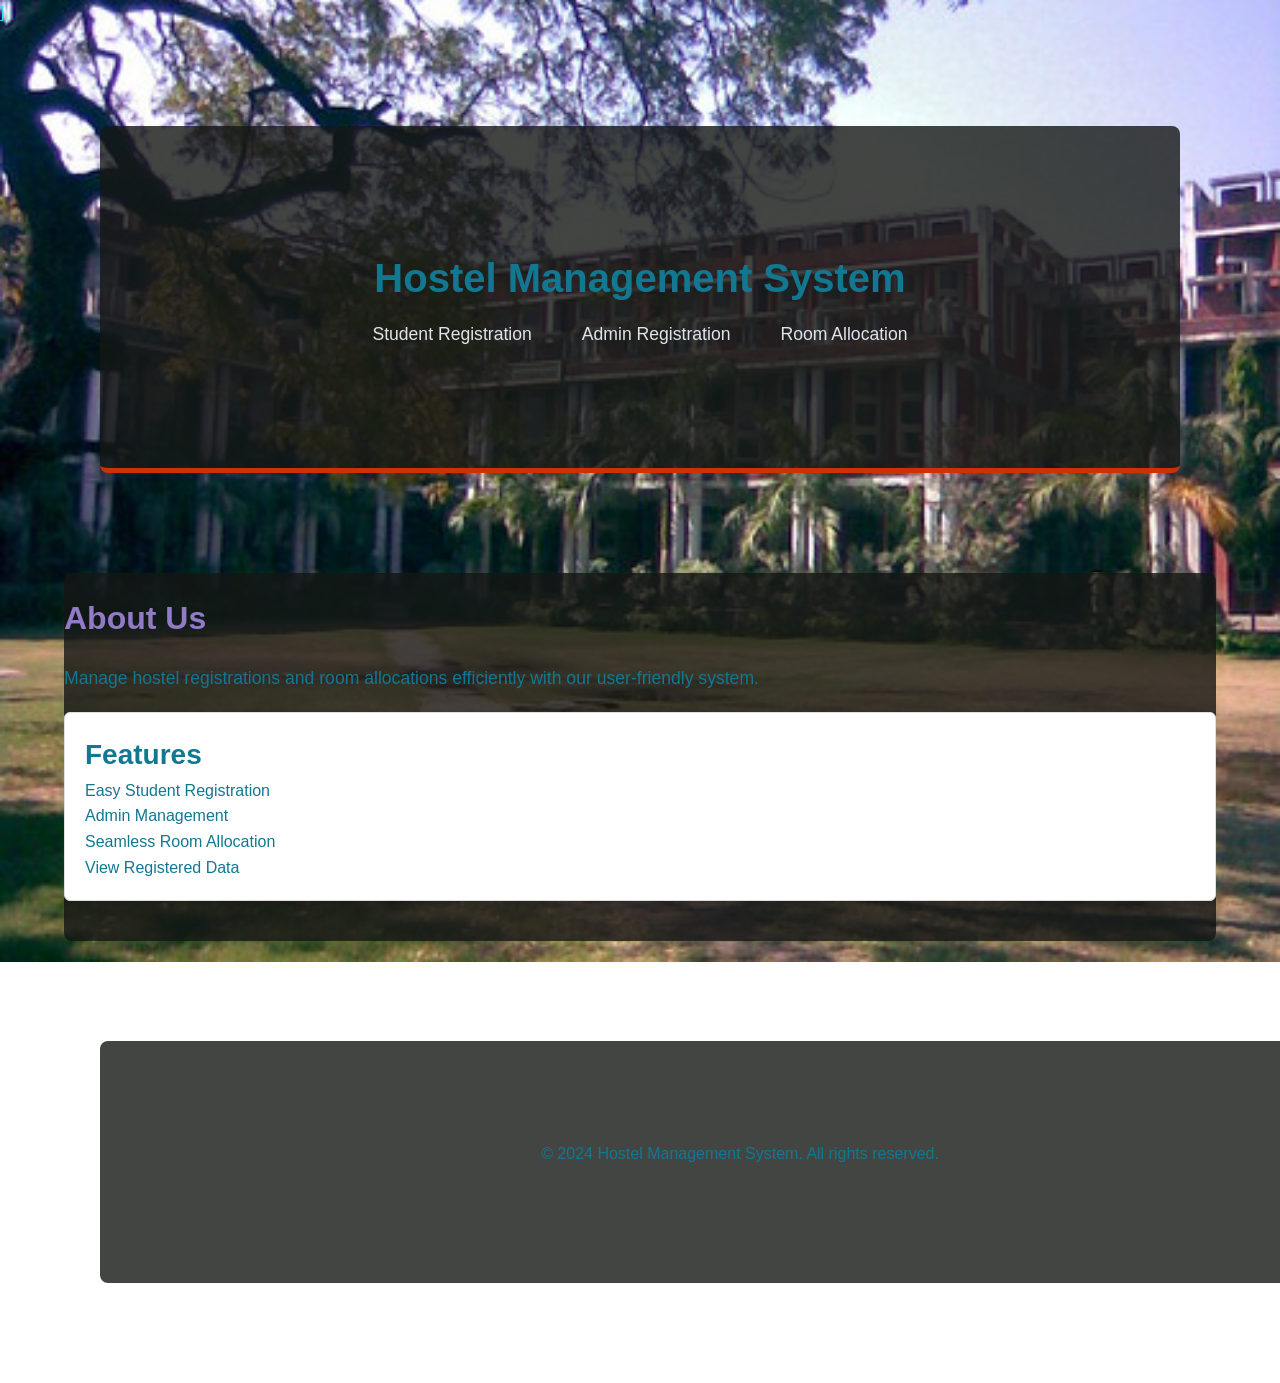
<file: index.html>
]<!DOCTYPE html>
<html lang="en">
<head>
    <meta charset="UTF-8">
    <title>Hostel Management System</title>
    <link rel="stylesheet" href="styles.css">
</head>
<body>
    <header>
        <div class="container">
            <h1>Hostel Management System</h1>
            <nav>
                <ul>
                    <li><a href="register_student.html">Student Registration</a></li>
                    <li><a href="register_admin.html">Admin Registration</a></li>
                    <li><a href="allocate_room.html">Room Allocation</a></li>
                </ul>
            </nav>
        </div>
    </header>
    <main class="container fade-in">
        <section>
            <h2>About Us</h2>
            <p>Manage hostel registrations and room allocations efficiently with our user-friendly system.</p>
        </section>
        <section class="card">
            <h3>Features</h3>
            <ul>
                <li>Easy Student Registration</li>
                <li>Admin Management</li>
                <li>Seamless Room Allocation</li>
                <li>View Registered Data</li>
            </ul>
        </section>
    </main>
    <footer>
        <p>&copy; 2024 Hostel Management System. All rights reserved.</p>
    </footer>
</body>
</html>
</file>
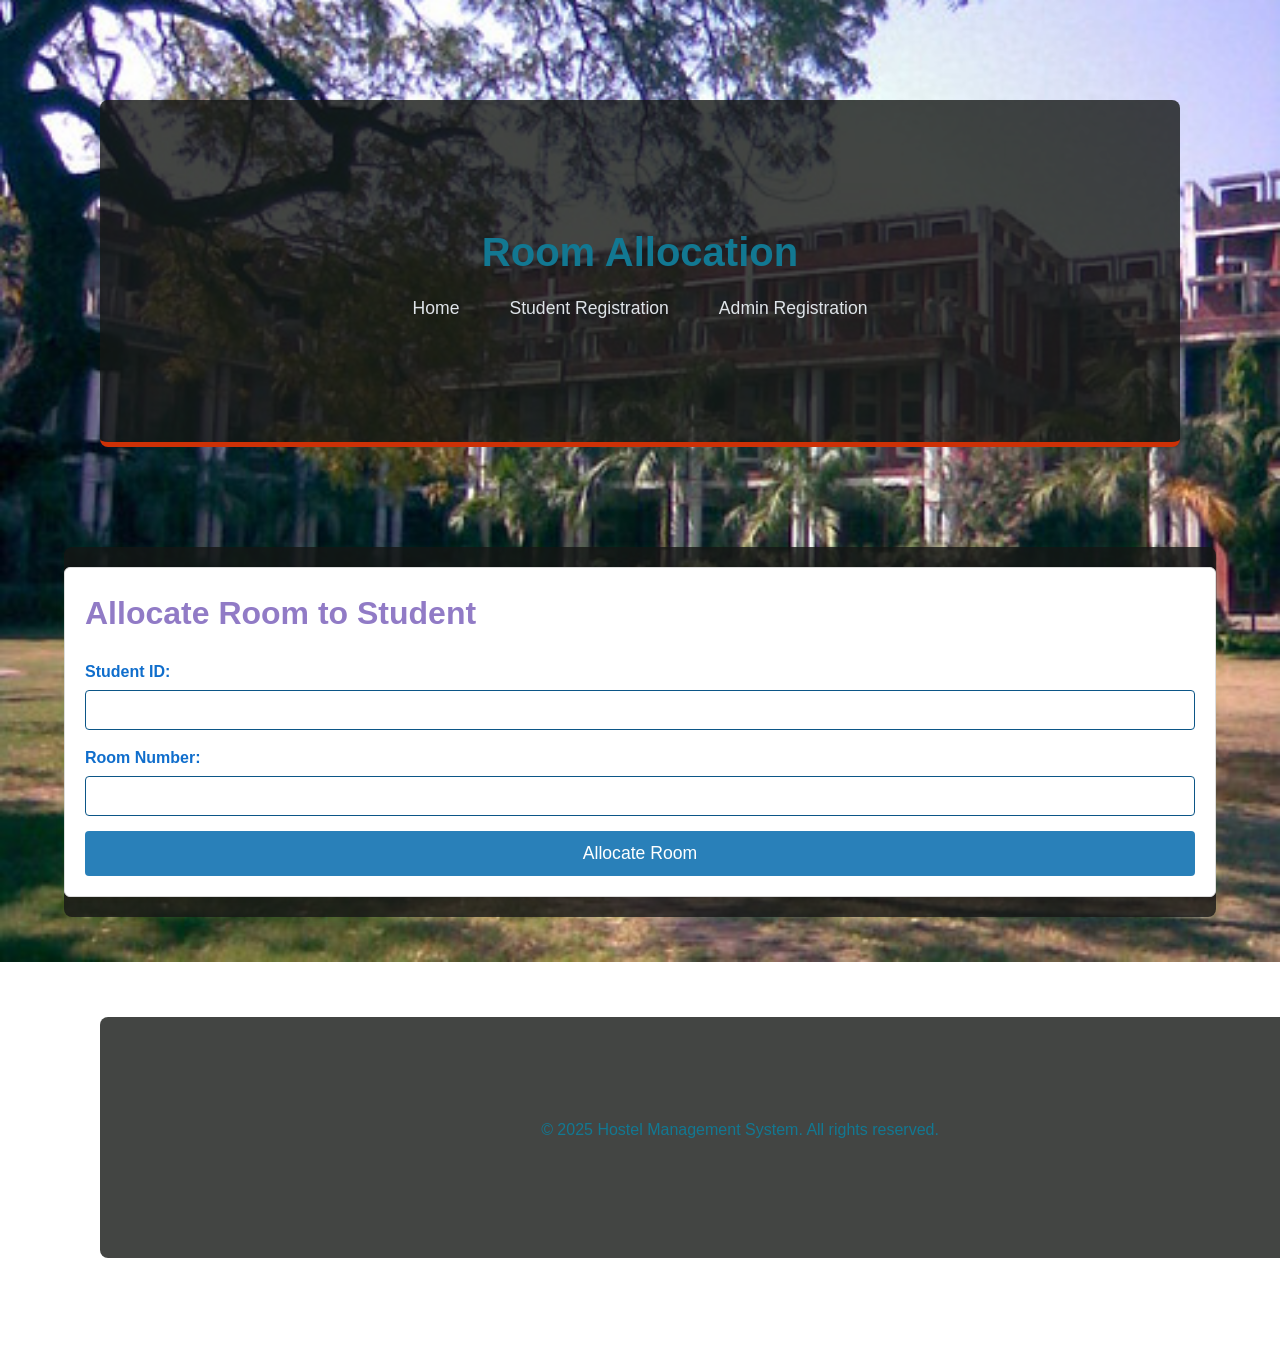
<file: allocate_room.html>
<!DOCTYPE html>
<html lang="en">
<head>
    <meta charset="UTF-8">
    <title>Room Allocation</title>
    <link rel="stylesheet" href="styles.css">
</head>
<body>
    <header>
        <div class="container">
            <h1>Room Allocation</h1>
            <nav>
                <ul>
                    <li><a href="index.php">Home</a></li>
                    <li><a href="register_student.html">Student Registration</a></li>
                    <li><a href="register_admin.html">Admin Registration</a></li>
                </ul>
            </nav>
        </div>
    </header>
    <main class="container fade-in">
        <form action="allocate_room.php" method="POST" class="card">
            <h2>Allocate Room to Student</h2>
            
            <label for="student_id">Student ID:</label>
            <input type="text" name="student_id" id="student_id" required>

            <label for="room_number">Room Number:</label>
            <input type="text" name="room_number" id="room_number" required>

            <button type="submit" class="btn-primary">Allocate Room</button>
        </form>
    </main>
    <footer>
        <p>&copy; 2025 Hostel Management System. All rights reserved.</p>
    </footer>
</body>
</html>
</file>
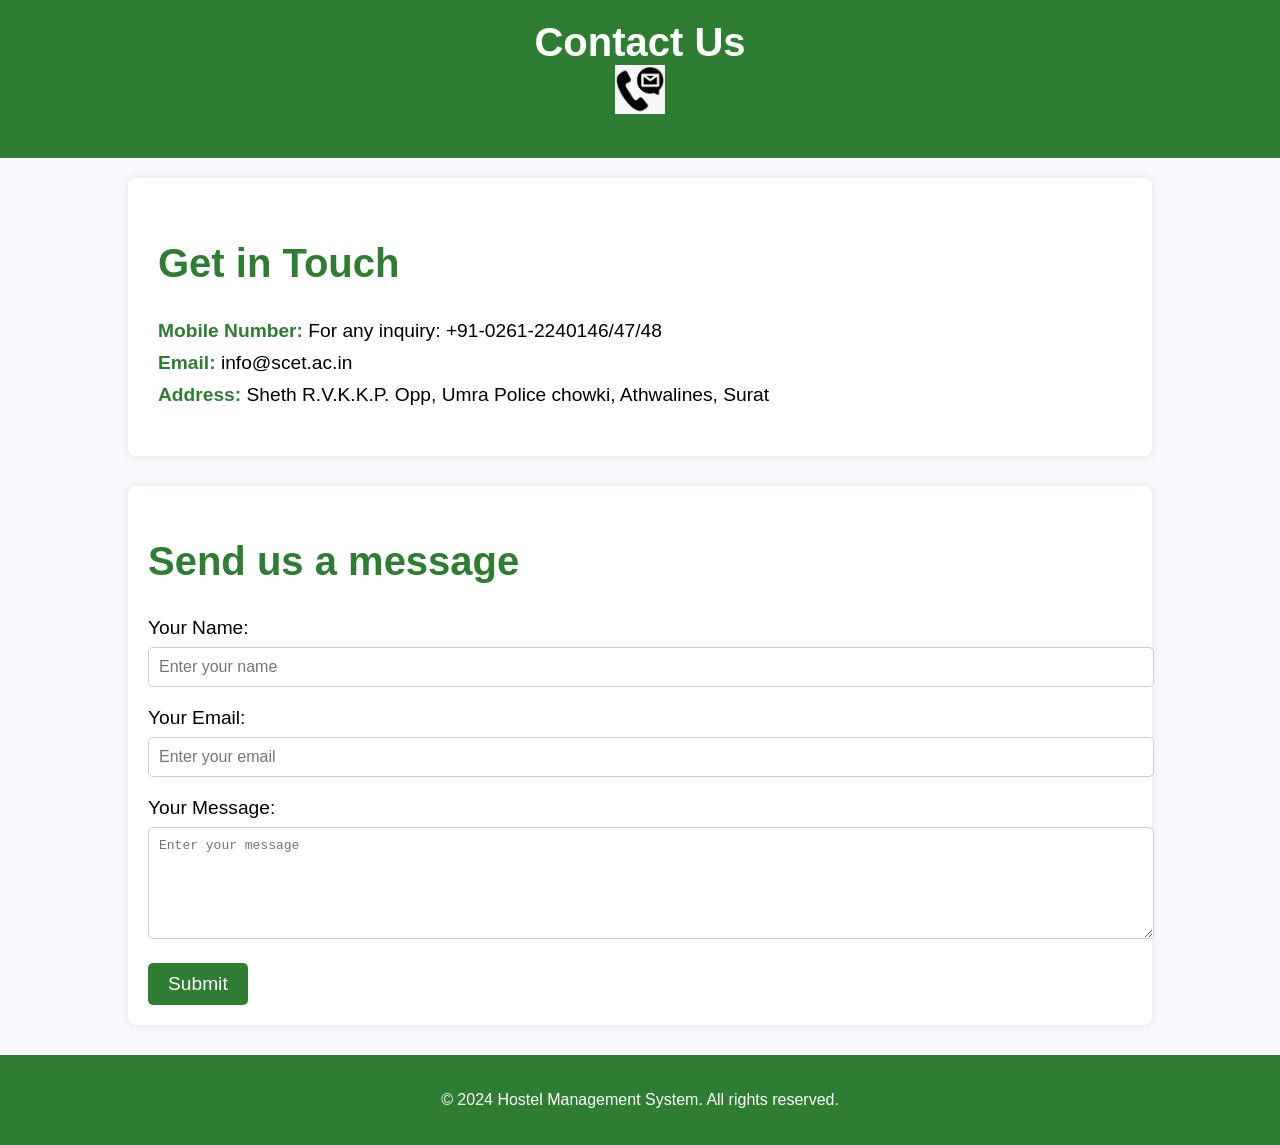
<file: contact_us.html>
<!DOCTYPE html>
<html lang="en">
<head>
    <meta charset="UTF-8">
    <meta name="viewport" content="width=device-width, initial-scale=1.0">
    <title>Contact Us</title>
    <style>
        body {
            font-family: Arial, sans-serif;
            background-color: #f7f9fc;
            margin: 0;
            padding: 0;
        }

        header {
            background-color: #2e7d32;
            padding: 20px;
            text-align: center;
            color: white;
        }

        h1 {
            font-size: 2.5em;
            margin: 0;
        }

        .container {
            width: 80%;
            margin: 20px auto;
        }

        .contact-info {
            background-color: #fff;
            padding: 30px;
            border-radius: 8px;
            box-shadow: 0 0 10px rgba(0, 0, 0, 0.1);
            margin-bottom: 30px;
        }

        h2 {
            color: #2e7d32;
            font-size: 2em;
        }

        .contact-details {
            font-size: 1.2em;
            margin-bottom: 20px;
        }

        .contact-details p {
            margin: 10px 0;
        }

        .contact-details strong {
            color: #2e7d32;
        }

        /* Contact form styling */
        form {
            background-color: #fff;
            padding: 20px;
            border-radius: 8px;
            box-shadow: 0 0 10px rgba(0, 0, 0, 0.1);
        }

        form label {
            font-size: 1.2em;
            display: block;
            margin-bottom: 8px;
        }

        form input, form textarea {
            width: 100%;
            padding: 10px;
            margin-bottom: 20px;
            border-radius: 5px;
            border: 1px solid #ccc;
            font-size: 1em;
        }

        form button {
            background-color: #2e7d32;
            color: white;
            padding: 10px 20px;
            border: none;
            border-radius: 5px;
            cursor: pointer;
            font-size: 1.2em;
        }

        form button:hover {
            background-color: #1b5e20;
        }

        footer {
            text-align: center;
            padding: 20px;
            background-color: #2e7d32;
            color: white;
            margin-top: 30px;
        }
        .logo {
            width: 50px; /* Set the size of the logo */
            height: auto;
            margin-bottom: 20px;
        }
    </style>
</head>
<body>

    <header>
        <h1>Contact Us</h1>
        <img src="logo.png" alt="Contact Logo" class="logo"> <!-- Replace with your logo path -->
    </header>

    <div class="container">
        <!-- Contact Information Section -->
        <div class="contact-info">
            <h2>Get in Touch</h2>
            <div class="contact-details">
                <p><strong>Mobile Number:</strong>  For any inquiry:  +91-0261-2240146/47/48     
                </p>
                <p><strong>Email:</strong>  info@scet.ac.in</p>
                <p><strong>Address:</strong> Sheth R.V.K.K.P.  Opp, Umra Police chowki, Athwalines, Surat</p>
            </div>
        </div>

        <style>
            h2 {
                font-size: 2.5em; /* Adjust the size as per your needs */
            }
        </style>
        
        <form action="contact_us.php" method="POST">
            <h2>Send us a message</h2>
        
            <label for="name">Your Name:</label>
            <input type="text" id="name" name="name" placeholder="Enter your name" required>
        
            <label for="email">Your Email:</label>
            <input type="email" id="email" name="email" placeholder="Enter your email" required>
        
            <label for="message">Your Message:</label>
            <textarea id="message" name="message" rows="6" placeholder="Enter your message" required></textarea>
        
            <button type="submit">Submit</button>
        </form>
        
    </div>

    <footer>
        <p>&copy; 2024 Hostel Management System. All rights reserved.</p>
    </footer>

</body>
</html>
</file>
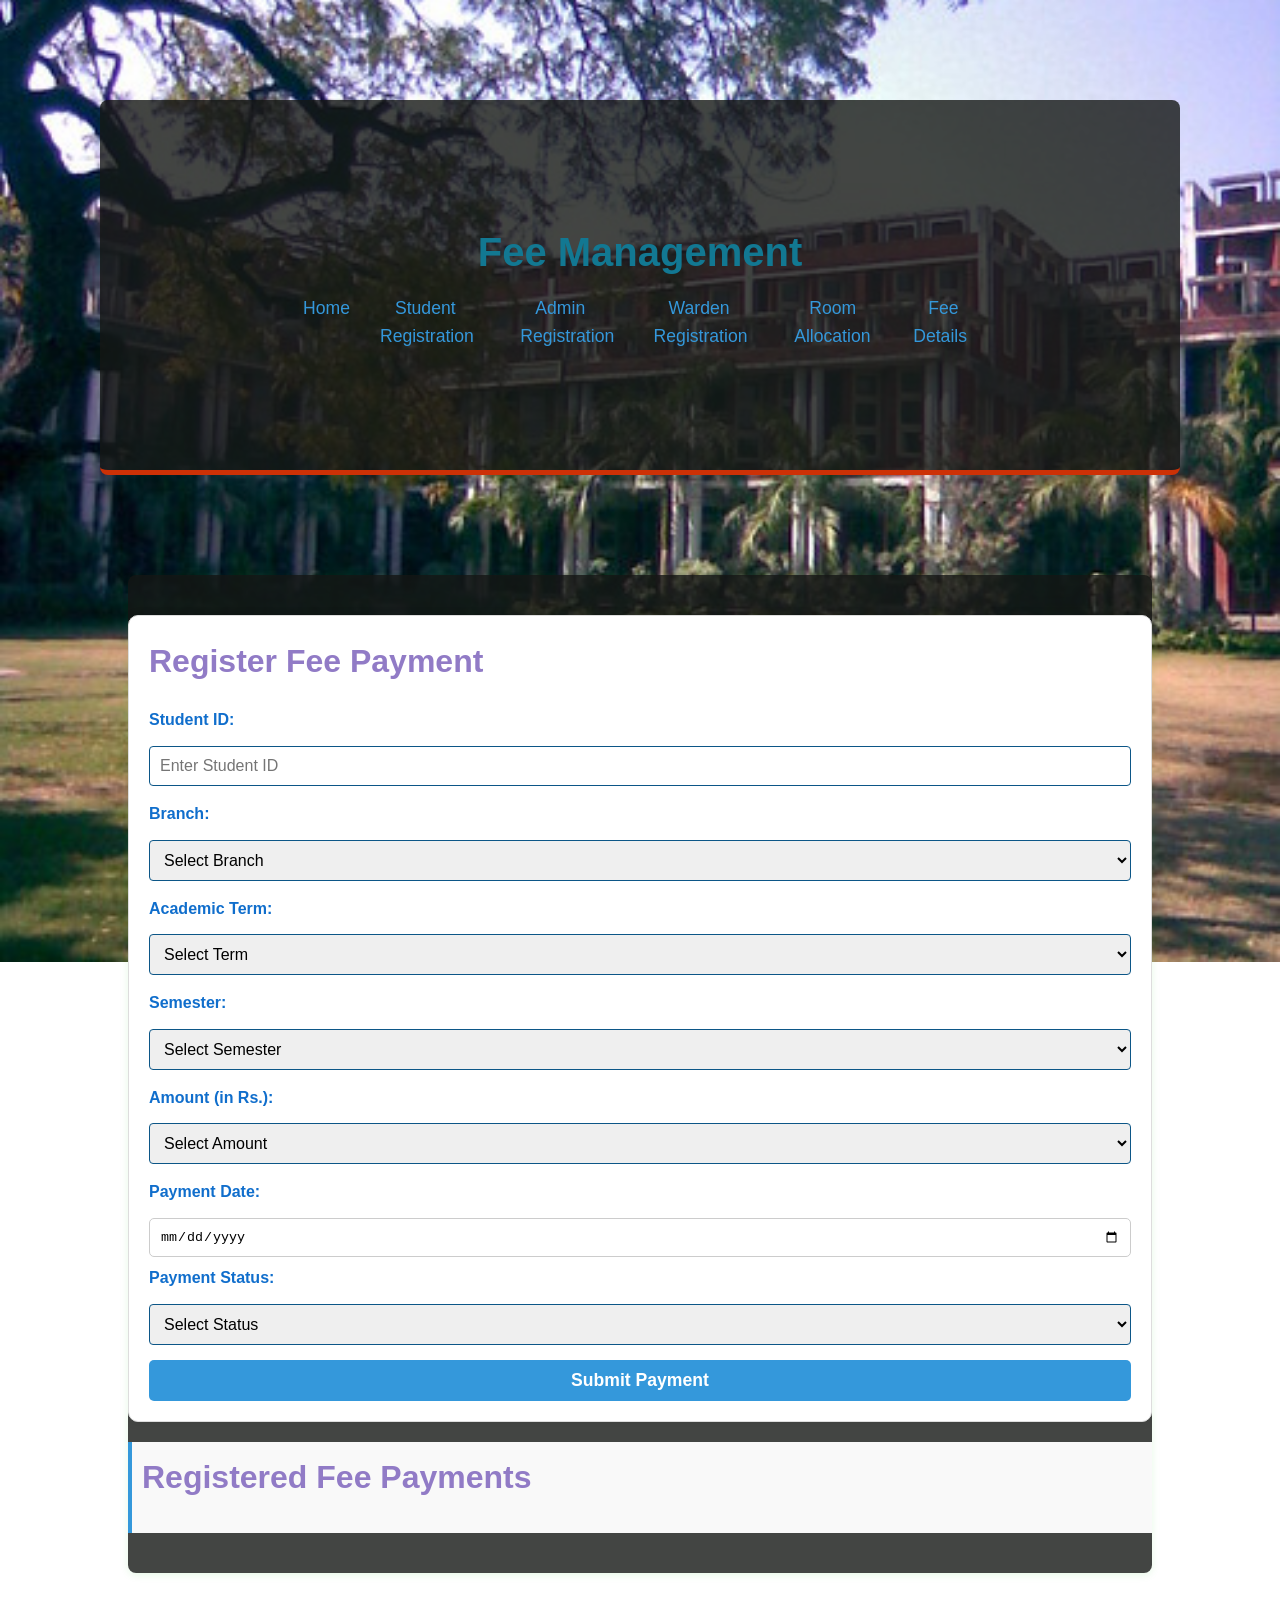
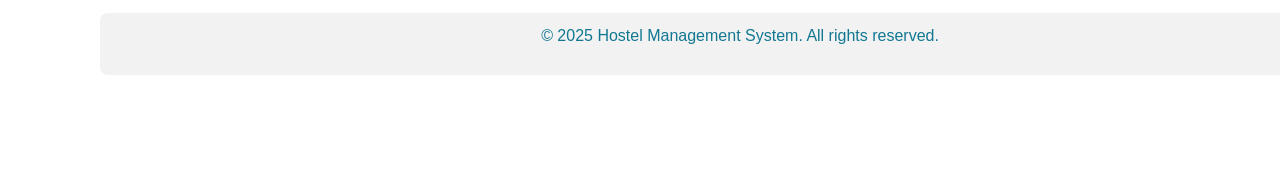
<file: fee_details.html>
<!DOCTYPE html>
<html lang="en">
<head>
    <meta charset="UTF-8">
    <title>Fee Details</title>
    <link rel="stylesheet" href="styles.css">
    <style>
        select, input {
            padding: 10px;
            margin: 8px 0;
            width: 100%;
            border: 1px solid #ccc;
            border-radius: 5px;
        }
        label {
            font-weight: bold;
        }
        .highlight {
            background-color: #f9f9f9;
            border-left: 4px solid #3498db;
            padding: 10px;
        }
        .container {
            width: 80%;
            margin: auto;
        }
        nav ul {
            list-style: none;
            padding: 0;
            display: flex;
            gap: 15px;
        }
        nav ul li a {
            text-decoration: none;
            color: #3498db;
        }
        .btn-primary {
            background-color: #3498db;
            color: white;
            border: none;
            padding: 10px 20px;
            font-weight: bold;
            border-radius: 5px;
            cursor: pointer;
        }
        .card {
            background: #fff;
            padding: 20px;
            box-shadow: 0 0 10px rgba(0,0,0,0.1);
            margin-top: 20px;
            border-radius: 10px;
        }
        .fade-in {
            animation: fadeIn 1s ease-in-out;
        }
        @keyframes fadeIn {
            from {opacity: 0;}
            to {opacity: 1;}
        }
        footer {
            text-align: center;
            margin-top: 40px;
            padding: 10px;
            background: #f2f2f2;
        }
    </style>
</head>
<body>
<header>
    <div class="container">
        <h1>Fee Management</h1>
        <nav>
            <ul>
                <li><a href="index.php">Home</a></li>
                <li><a href="register_student.html">Student Registration</a></li>
                <li><a href="register_admin.html">Admin Registration</a></li>
                <li><a href="register_warden.html">Warden Registration</a></li>
                <li><a href="allocate_room.html">Room Allocation</a></li>
                <li><a href="fee_details.html">Fee Details</a></li>
            </ul>
        </nav>
    </div>
</header>

<main class="container fade-in">
    <!-- Fee Registration Form -->
    <form action="fee_details.php" method="POST" class="card">
        <h2>Register Fee Payment</h2>

        <label for="student_id">Student ID:</label>
        <input type="text" name="student_id" id="student_id" required placeholder="Enter Student ID">

        <label for="branch">Branch:</label>
        <select name="branch" id="branch" required>
            <option value="">Select Branch</option>
            <option value="Engineering">Engineering</option>
            <option value="MCA">MCA</option>
            <option value="M.Tech">M.Tech</option>
        </select>

        <div id="subBranchContainer" style="display:none;">
            <label for="sub_branch">Sub Branch (Only for B.Tech / M.Tech):</label>
            <select name="sub_branch">
                <option value="">--Select Sub Branch--</option>
                <option>IT</option>
                <option>MECH</option>
                <option>CO</option>
                <option>IC</option>
                <option>TEXTILE</option>
                <option>EC</option>
                <option>ELECTRICAL</option>
                <option>AIDS</option>
            </select>
        </div>

        <label for="term">Academic Term:</label>
        <select name="term" id="term" required onchange="updateSemesters()">
            <option value="">Select Term</option>
            <option value="Winter">Winter</option>
            <option value="Summer">Summer</option>
        </select>

        <label for="semester">Semester:</label>
        <select name="semester" id="semester" required onchange="updateAmount()">
            <option value="">Select Semester</option>
        </select>

        <label for="amount">Amount (in Rs.):</label>
        <select name="amount" id="amount" required>
            <option value="">Select Amount</option>
        </select>

        <label for="payment_date">Payment Date:</label>
        <input type="date" name="payment_date" id="payment_date" required>

        <label for="status">Payment Status:</label>
        <select name="status" id="status" required>
            <option value="" disabled selected>Select Status</option>
            <option value="Paid">Paid</option>
            <option value="Pending">Pending</option>
            <option value="Late">Late</option>
        </select>

        <button type="submit" class="btn-primary">Submit Payment</button>
    </form>

    <!-- Display Fee Table -->
    <section class="mt-20 highlight">
        <h2>Registered Fee Payments</h2>
        <?php include 'fees.php'; ?>
    </section>
</main>

<footer>
    <p>&copy; 2025 Hostel Management System. All rights reserved.</p>
</footer>

<script>
    const feeData = {
        "Summer": {
            "2": "61850",
            "4": "61850",
            "6": "59000",
            "8": "59000"
        },
        "Winter": {
            "3": "64100",
            "5": "64100",
            "7": "61250"
        }
    };

    function updateSemesters() {
        const term = document.getElementById("term").value;
        const semesterSelect = document.getElementById("semester");
        const amountSelect = document.getElementById("amount");

        semesterSelect.innerHTML = '<option value="">Select Semester</option>';
        amountSelect.innerHTML = '<option value="">Select Amount</option>';

        if (term && feeData[term]) {
            Object.keys(feeData[term]).forEach(sem => {
                semesterSelect.innerHTML += `<option value="${sem}">${sem}</option>`;
            });
        }
    }

    function updateAmount() {
        const term = document.getElementById("term").value;
        const sem = document.getElementById("semester").value;
        const amountSelect = document.getElementById("amount");

        amountSelect.innerHTML = '<option value="">Select Amount</option>';

        if (term && sem && feeData[term] && feeData[term][sem]) {
            const amount = feeData[term][sem];
            amountSelect.innerHTML += `<option value="${amount}">Rs. ${amount}</option>`;
        }
    }

    document.getElementById("branch").addEventListener("change", function () {
        const branch = this.value;
        const subBranchContainer = document.getElementById("subBranchContainer");
        subBranchContainer.style.display = (branch === "Engineering" || branch === "M.Tech") ? "block" : "none";
    });
</script>

</body>
</html>
</file>
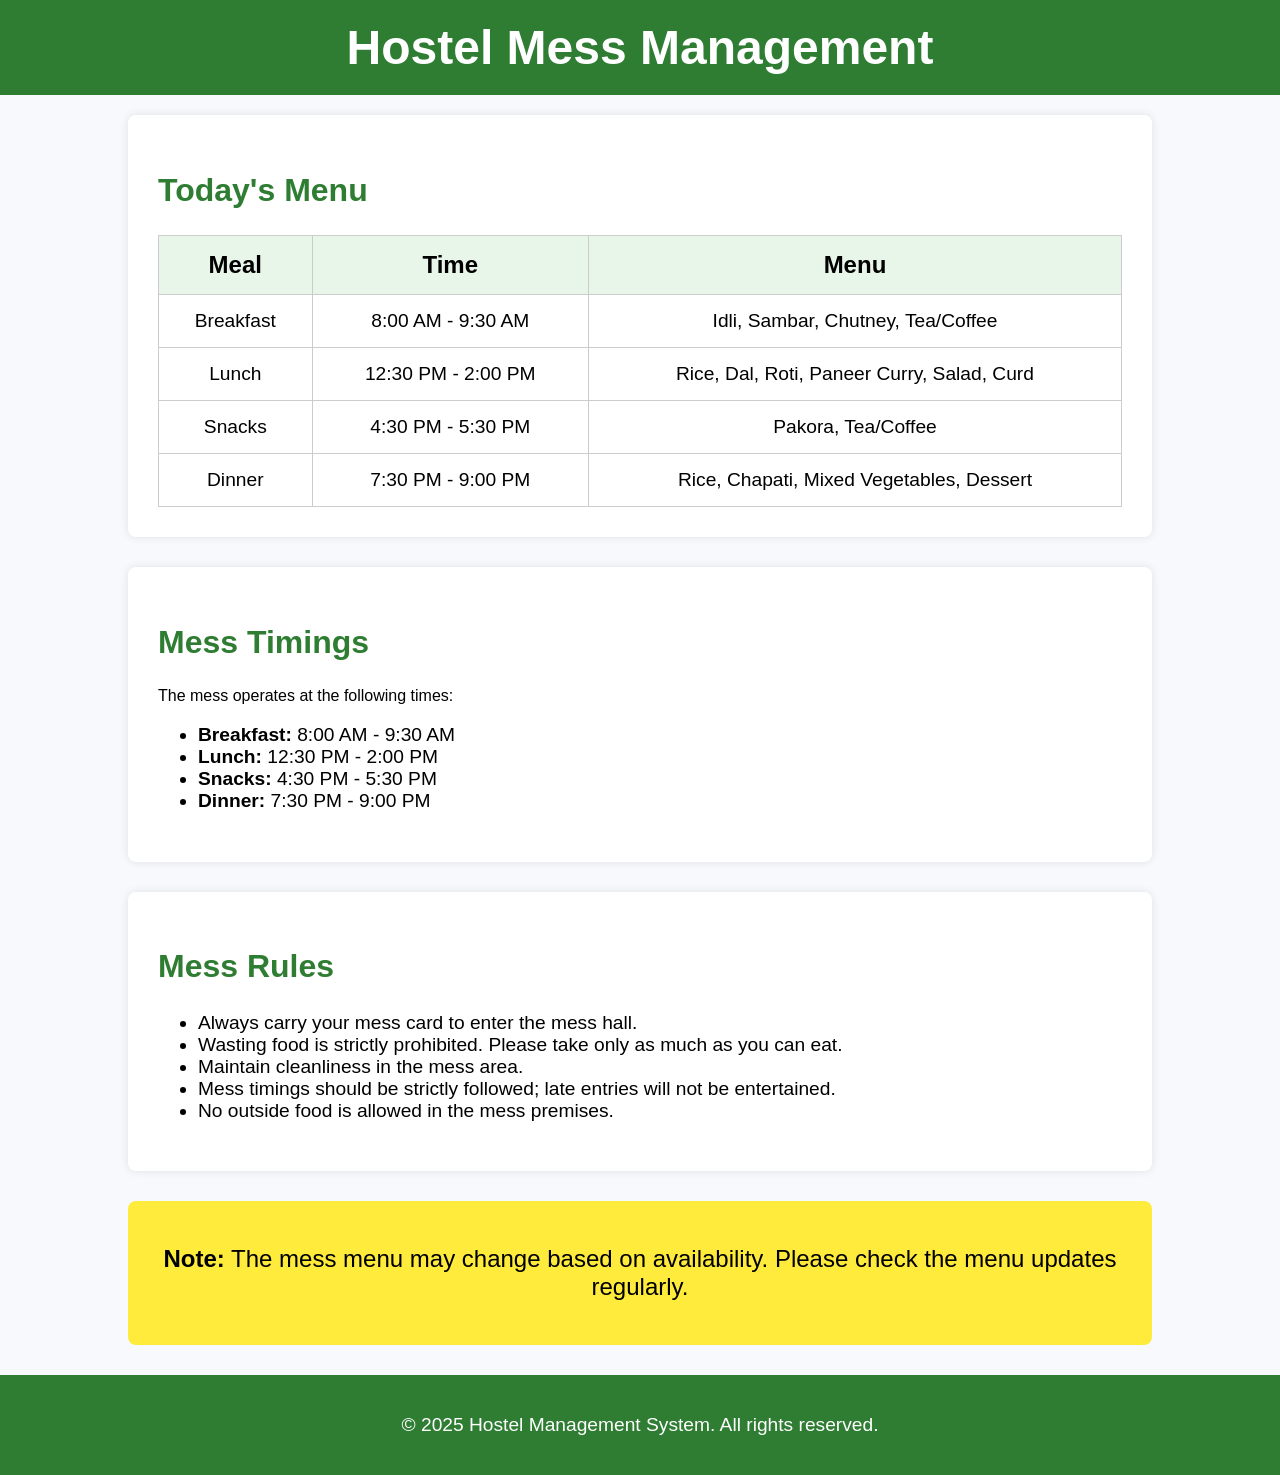
<file: mess.html>
<!DOCTYPE html>
<html lang="en">
<head>
    <meta charset="UTF-8">
    <meta name="viewport" content="width=device-width, initial-scale=1.0">
    <title>Hostel Mess</title>
    <style>
        body {
            font-family: Arial, sans-serif;
            background-color: #f7f9fc;
            margin: 0;
            padding: 0;
        }

        header {
            background-color: #2e7d32;
            padding: 20px;
            text-align: center;
            color: white;
        }

        h1 {
            font-size: 3em;
            margin: 0;
        }

        .container {
            width: 80%;
            margin: 20px auto;
        }

        .mess-menu, .mess-timings, .mess-rules {
            background-color: #fff;
            padding: 30px;
            border-radius: 8px;
            box-shadow: 0 0 10px rgba(0, 0, 0, 0.1);
            margin-bottom: 30px;
        }

        h2 {
            color: #2e7d32;
            font-size: 2em;
        }

        table {
            width: 100%;
            border-collapse: collapse;
        }

        th, td {
            padding: 15px;
            border: 1px solid #ccc;
            text-align: center;
            font-size: 1.2em;
        }

        th {
            background-color: #e8f5e9;
            font-size: 1.5em;
        }

        .notice {
            background-color: #ffeb3b;
            padding: 20px;
            border-radius: 8px;
            font-size: 1.5em;
            text-align: center;
        }

        ul {
            font-size: 1.2em;
        }

        footer {
            text-align: center;
            padding: 20px;
            background-color: #2e7d32;
            color: white;
            margin-top: 30px;
            font-size: 1.2em;
        }
    </style>
</head>
<body>

    <header>
        <h1>Hostel Mess Management</h1>
    </header>

    <div class="container">
        <!-- Mess Menu Section -->
        <div class="mess-menu">
            <h2>Today's Menu</h2>
            <table>
                <tr>
                    <th>Meal</th>
                    <th>Time</th>
                    <th>Menu</th>
                </tr>
                <tr>
                    <td>Breakfast</td>
                    <td>8:00 AM - 9:30 AM</td>
                    <td>Idli, Sambar, Chutney, Tea/Coffee</td>
                </tr>
                <tr>
                    <td>Lunch</td>
                    <td>12:30 PM - 2:00 PM</td>
                    <td>Rice, Dal, Roti, Paneer Curry, Salad, Curd</td>
                </tr>
                <tr>
                    <td>Snacks</td>
                    <td>4:30 PM - 5:30 PM</td>
                    <td>Pakora, Tea/Coffee</td>
                </tr>
                <tr>
                    <td>Dinner</td>
                    <td>7:30 PM - 9:00 PM</td>
                    <td>Rice, Chapati, Mixed Vegetables, Dessert</td>
                </tr>
            </table>
        </div>

        <!-- Mess Timings Section -->
        <div class="mess-timings">
            <h2>Mess Timings</h2>
            <p>The mess operates at the following times:</p>
            <ul>
                <li><strong>Breakfast:</strong> 8:00 AM - 9:30 AM</li>
                <li><strong>Lunch:</strong> 12:30 PM - 2:00 PM</li>
                <li><strong>Snacks:</strong> 4:30 PM - 5:30 PM</li>
                <li><strong>Dinner:</strong> 7:30 PM - 9:00 PM</li>
            </ul>
        </div>

        <!-- Mess Rules Section -->
        <div class="mess-rules">
            <h2>Mess Rules</h2>
            <ul>
                <li>Always carry your mess card to enter the mess hall.</li>
                <li>Wasting food is strictly prohibited. Please take only as much as you can eat.</li>
                <li>Maintain cleanliness in the mess area.</li>
                <li>Mess timings should be strictly followed; late entries will not be entertained.</li>
                <li>No outside food is allowed in the mess premises.</li>
            </ul>
        </div>

        <!-- Notice -->
        <div class="notice">
            <p><strong>Note:</strong> The mess menu may change based on availability. Please check the menu updates regularly.</p>
        </div>
    </div>

    <footer>
        <p>&copy; 2025 Hostel Management System. All rights reserved.</p>
    </footer>

</body>
</html>
</file>
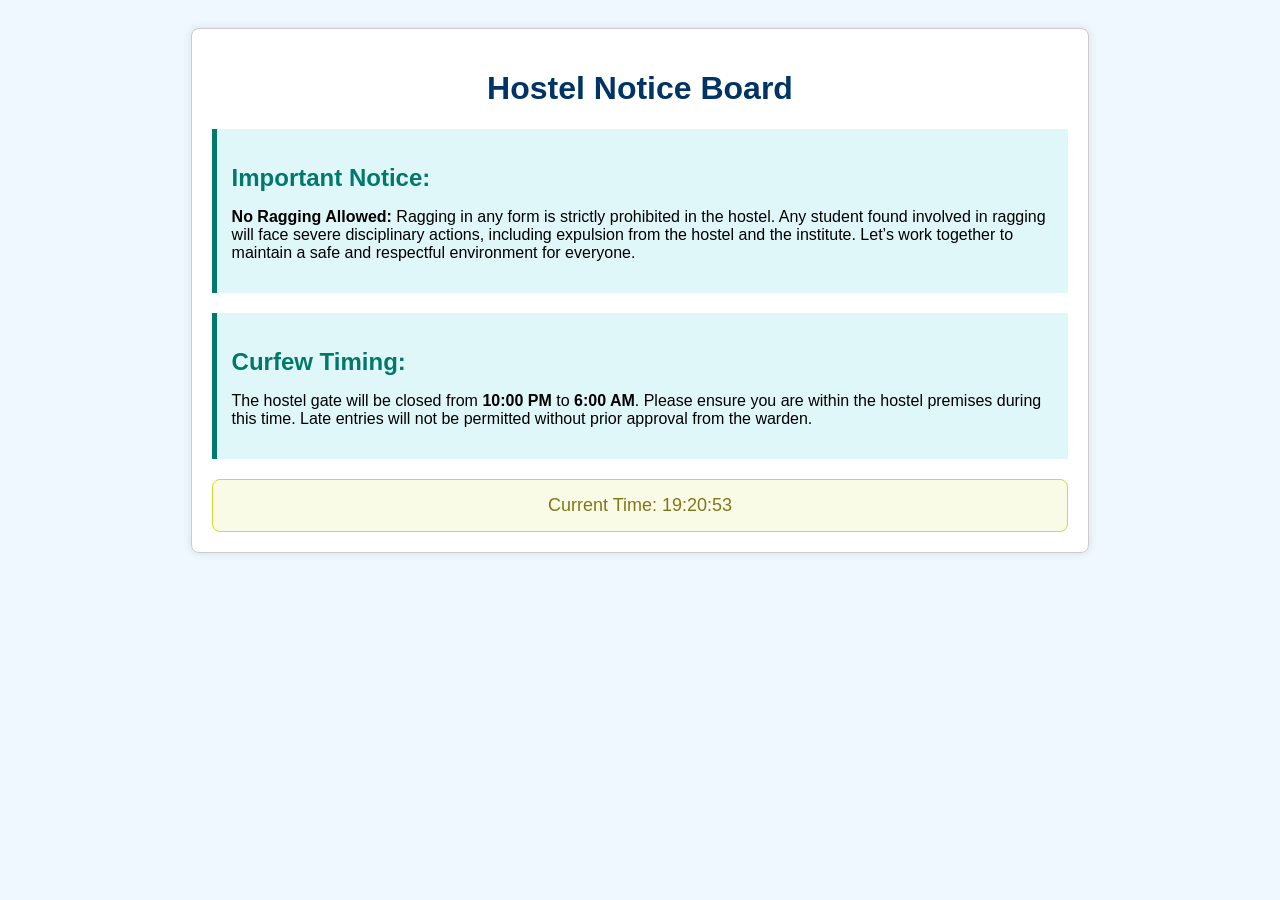
<file: notice.html>
<!DOCTYPE html>
<html lang="en">
<head>
    <meta charset="UTF-8">
    <meta name="viewport" content="width=device-width, initial-scale=1.0">
    <title>Hostel Notice Board</title>
    <style>
        body {
            font-family: Arial, sans-serif;
            background-color: #f0f8ff;
            padding: 20px;
        }
        .notice-board {
            width: 70%;
            margin: 0 auto;
            border: 1px solid #ccc;
            border-radius: 8px;
            padding: 20px;
            background-color: #fff;
            box-shadow: 0 0 10px rgba(0, 0, 0, 0.1);
        }
        h1 {
            text-align: center;
            color: #003366;
        }
        .notice {
            margin: 20px 0;
            padding: 15px;
            background-color: #e0f7fa;
            border-left: 5px solid #00796b;
        }
        .notice h2 {
            color: #00796b;
            margin-bottom: 10px;
        }
        .time-display {
            font-size: 18px;
            text-align: center;
            margin-top: 20px;
            background-color: #f9fbe7;
            padding: 15px;
            border-radius: 8px;
            border: 1px solid #cddc39;
            color: #827717;
        }
    </style>
</head>
<body>

    <div class="notice-board">
        <h1>Hostel Notice Board</h1>

        <div class="notice">
            <h2>Important Notice:</h2>
            <p><strong>No Ragging Allowed:</strong> Ragging in any form is strictly prohibited in the hostel. Any student found involved in ragging will face severe disciplinary actions, including expulsion from the hostel and the institute. Let’s work together to maintain a safe and respectful environment for everyone.</p>
        </div>

        <div class="notice">
            <h2>Curfew Timing:</h2>
            <p>The hostel gate will be closed from <strong>10:00 PM</strong> to <strong>6:00 AM</strong>. Please ensure you are within the hostel premises during this time. Late entries will not be permitted without prior approval from the warden.</p>
        </div>

        <div class="time-display" id="current-time">
            Current Time: <span id="time"></span>
        </div>
    </div>

    <script>
        function updateTime() {
            const timeElement = document.getElementById('time');
            const now = new Date();
            const hours = String(now.getHours()).padStart(2, '0');
            const minutes = String(now.getMinutes()).padStart(2, '0');
            const seconds = String(now.getSeconds()).padStart(2, '0');
            timeElement.textContent = `${hours}:${minutes}:${seconds}`;
        }
        setInterval(updateTime, 1000);
        updateTime(); // Initial call to set time immediately
    </script>

</body>
</html>
</file>
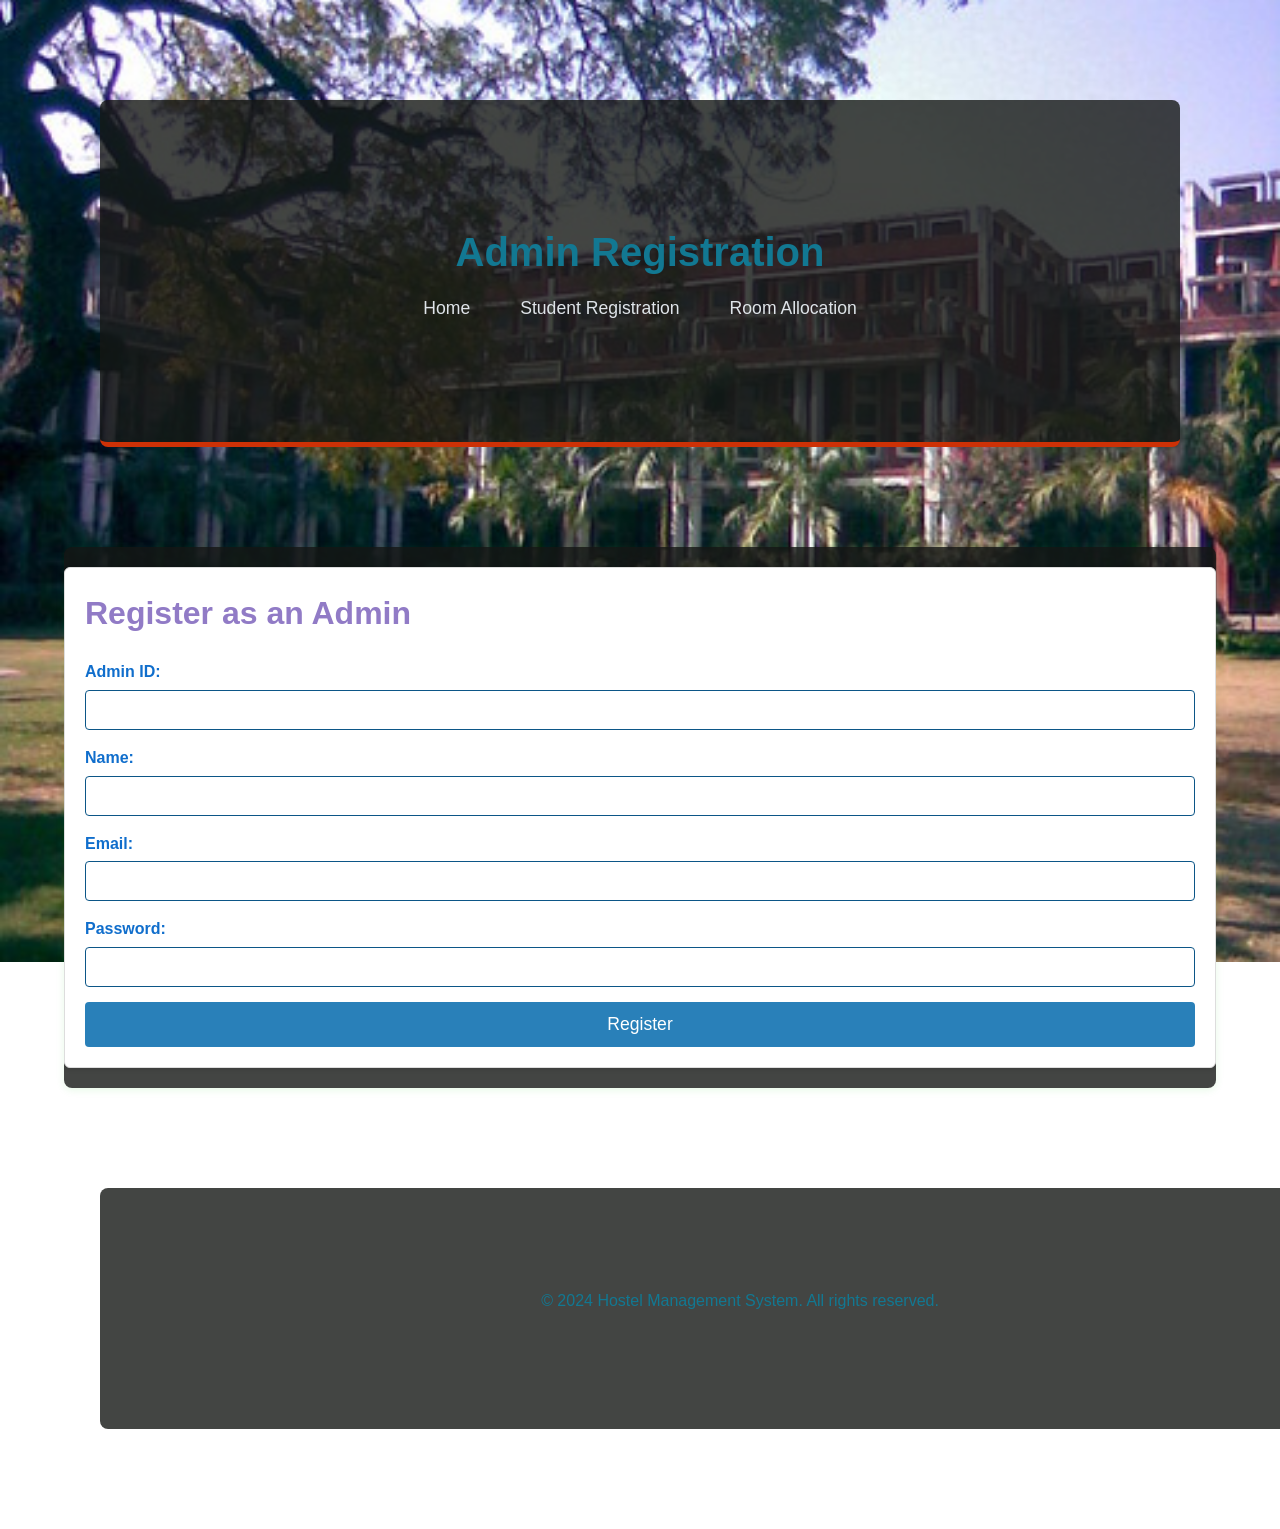
<file: register_admin.html>
<!DOCTYPE html>
<html lang="en">
<head>
    <meta charset="UTF-8">
    <title>Admin Registration</title>
    <link rel="stylesheet" href="styles.css">
</head>
<body>
    <header>
        <div class="container">
            <h1>Admin Registration</h1>
            <nav>
                <ul>
                    <li><a href="index.html">Home</a></li>
                    <li><a href="register_student.html">Student Registration</a></li>
                    <li><a href="allocate_room.html">Room Allocation</a></li>
                </ul>
            </nav>
        </div>
    </header>
    <main class="container fade-in">
        <form action="register_admin.php" method="POST" class="card">
            <h2>Register as an Admin</h2>
            
            <label for="admin_id">Admin ID:</label>
            <input type="text" name="admin_id" id="admin_id" required>

            <label for="name">Name:</label>
            <input type="text" name="name" id="name" required>

            <label for="email">Email:</label>
            <input type="email" name="email" id="email" required>

            <label for="password">Password:</label>
            <input type="password" name="password" id="password" required>

            <button type="submit" class="btn-primary">Register</button>
        </form>
    </main>
    <footer>
        <p>&copy; 2024 Hostel Management System. All rights reserved.</p>
    </footer>
</body>
</html>
</file>
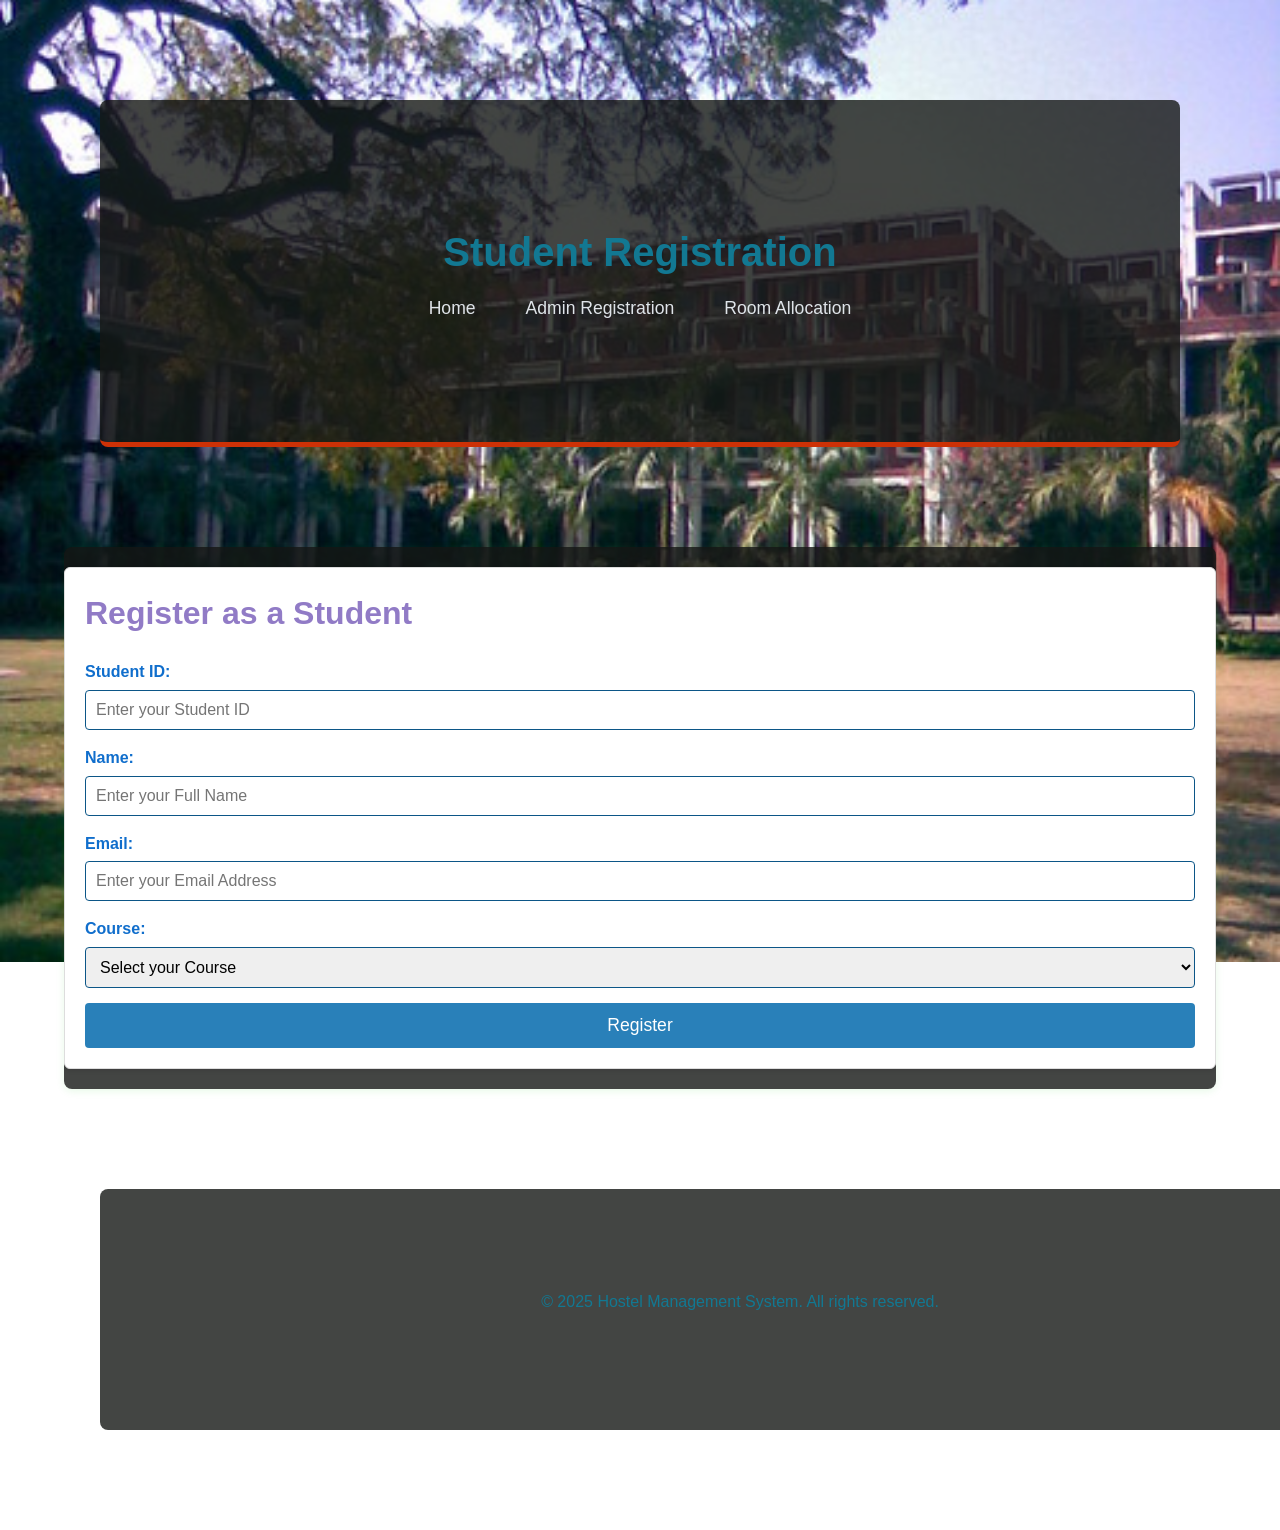
<file: register_student.html>
<!DOCTYPE html>
<html lang="en">
<head>
    <meta charset="UTF-8">
    <title>Student Registration</title>
    <link rel="stylesheet" href="styles.css">
</head>
<body>
    <header>
        <div class="container">
            <h1>Student Registration</h1>
            <nav>
                <ul>
                    <li><a href="index.html">Home</a></li>
                    <li><a href="register_admin.html">Admin Registration</a></li>
                    <li><a href="allocate_room.html">Room Allocation</a></li>
                </ul>
            </nav>
        </div>
    </header>
    <main class="container fade-in">
        <form action="register_student.php" method="POST" class="card">
            <h2>Register as a Student</h2>
            
            <label for="student_id">Student ID:</label>
            <input type="text" name="student_id" id="student_id" required placeholder="Enter your Student ID">

            <label for="name">Name:</label>
            <input type="text" name="name" id="name" required placeholder="Enter your Full Name">

            <label for="email">Email:</label>
            <input type="email" name="email" id="email" required placeholder="Enter your Email Address">

            <label for="course">Course:</label>
            <select name="course" id="course" required>
                <option value="" disabled selected>Select your Course</option>
                <option value="SE">SE</option>
                <option value="DMBI">DMBI</option>
                <option value="WT">WT</option>
                <option value="CNS">CNS</option>
            </select>

            <button type="submit" class="btn-primary">Register</button>
        </form>
    </main>
    <footer>
        <p>&copy; 2025 Hostel Management System. All rights reserved.</p>
    </footer>
</body>
</html>
</file>
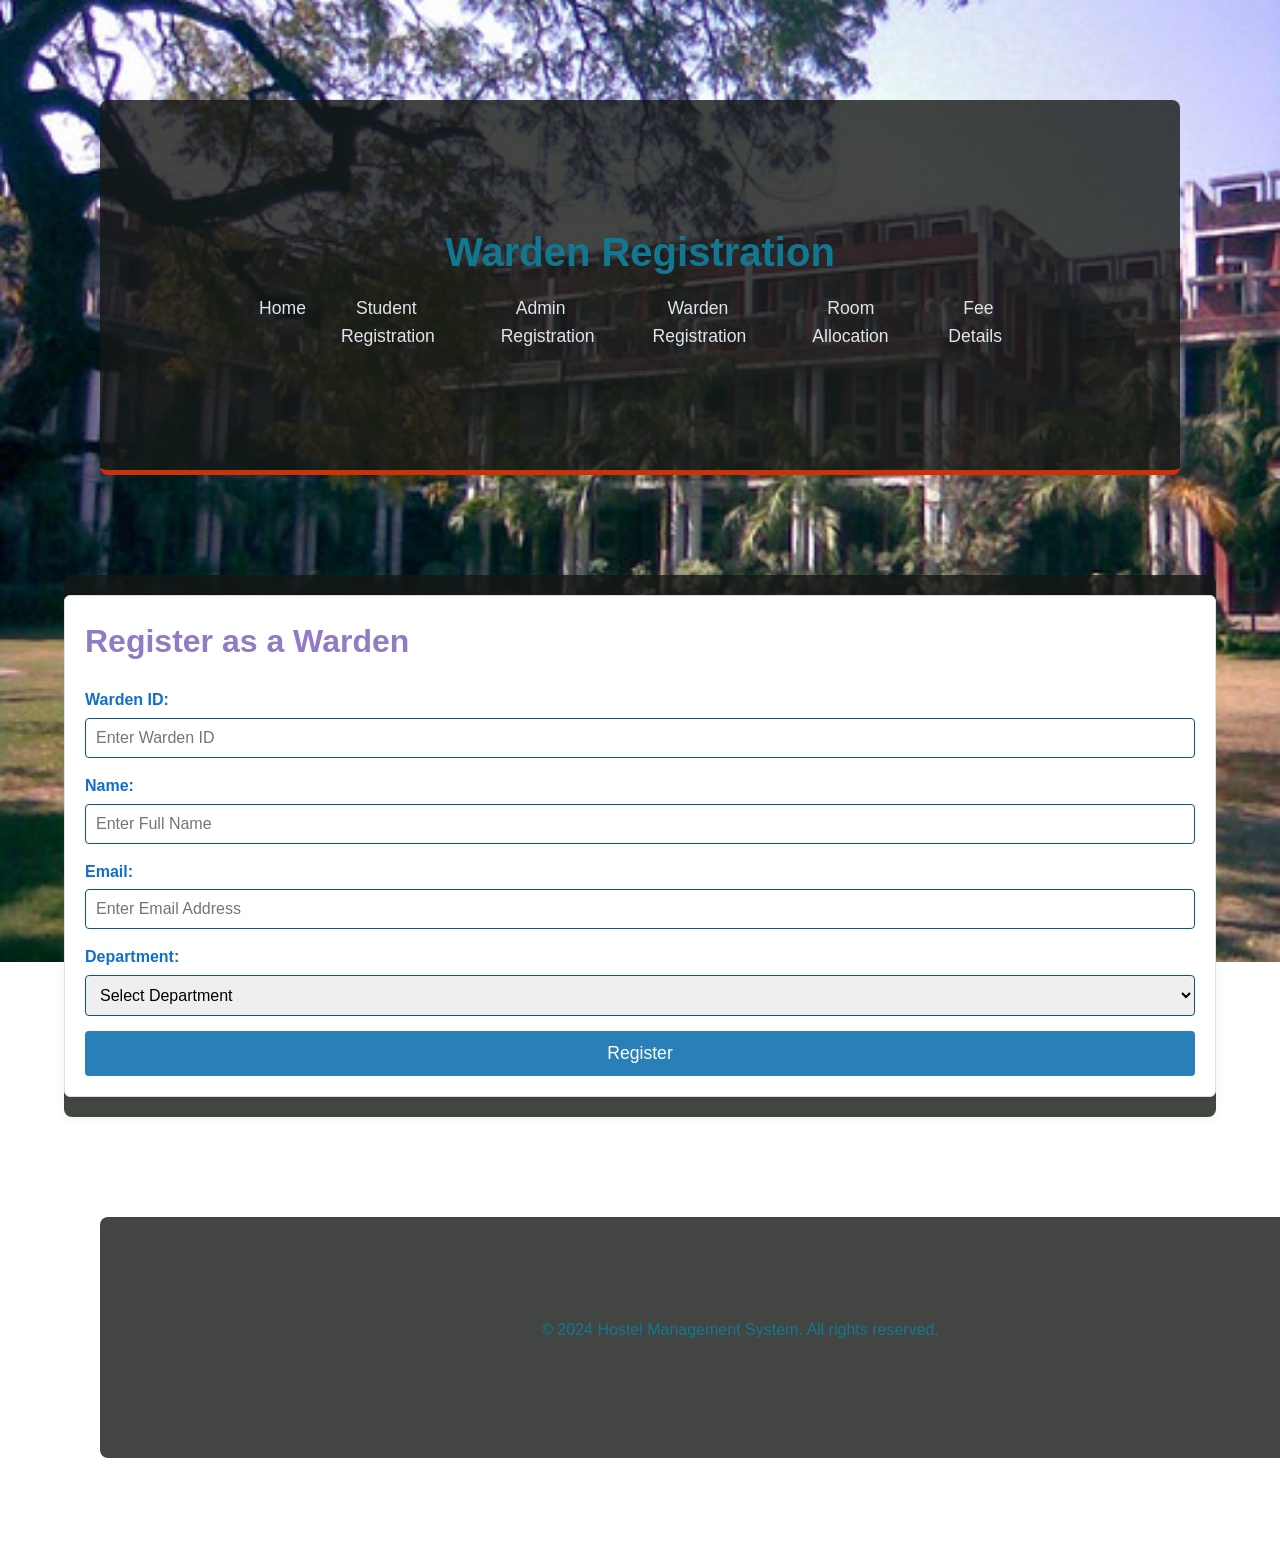
<file: register_warden.html>
<!-- register_warden.html -->
<!DOCTYPE html>
<html lang="en">
<head>
    <meta charset="UTF-8">
    <title>Warden Registration</title>
    <link rel="stylesheet" href="styles.css">
</head>
<body>
    <header>
        <div class="container">
            <h1>Warden Registration</h1>
            <nav>
                <ul>
                    <li><a href="index.php">Home</a></li>
                    <li><a href="register_student.html">Student Registration</a></li>
                    <li><a href="register_admin.html">Admin Registration</a></li>
                    <li><a href="register_warden.html">Warden Registration</a></li>
                    <li><a href="allocate_room.html">Room Allocation</a></li>
                    <li><a href="fee_details.html">Fee Details</a></li> <!-- New -->
                </ul>
            </nav>
        </div>
    </header>
    <main class="container fade-in">
        <form action="register_warden.php" method="POST" class="card">
            <h2>Register as a Warden</h2>
            
            <label for="warden_id">Warden ID:</label>
            <input type="text" name="warden_id" id="warden_id" required placeholder="Enter Warden ID">

            <label for="name">Name:</label>
            <input type="text" name="name" id="name" required placeholder="Enter Full Name">

            <label for="email">Email:</label>
            <input type="email" name="email" id="email" required placeholder="Enter Email Address">

            <label for="department">Department:</label>
            <select name="department" id="department" required>
                <option value="" disabled selected>Select Department</option>
                <option value="Maintenance">Maintenance</option>
                <option value="Security">Security</option>
                <option value="Food Services">Food Services</option>
                <option value="Administration">Administration</option>
            </select>

            <button type="submit" class="btn-primary">Register</button>
        </form>
    </main>
    <footer>
        <p>&copy; 2024 Hostel Management System. All rights reserved.</p>
    </footer>
</body>
</html>
</file>
<file: styles.css>
/* Reset and Base Styles */
* {
    margin: 0;
    padding: 0;
    box-sizing: border-box;
}

body {
    font-family: 'Segoe UI', Tahoma, Geneva, Verdana, sans-serif;
    
    color: #16ccd8;
    line-height: 1.6;
}

a {
    text-decoration: none;
    color: inherit;
}

ul {
    list-style: none;
}

/* Container */
.container {
    width: 90%;
    max-width: 1200px;
    margin: auto;
    overflow: hidden;
    padding: 20px 0;
}

/* Header Styles */
header {
    background-color: #030f28;
    color: #b87f0c;
    padding: 20px 0;
    border-bottom: 5px solid #cd3106;
}

header h1 {
    text-align: center;
    margin-bottom: 10px;
    font-size: 2.5em;
}

nav {
    display: flex;
    justify-content: center;
    align-items: center;
}

nav ul {
    display: flex;
    gap: 20px;
}

nav ul li {
    position: relative;
}

nav ul li a {
    color: #dfe4e9;
    font-size: 1.1em;
    padding: 8px 15px;
    transition: background-color 0.3s, color 0.3s;
    border-radius: 4px;
}

nav ul li a:hover {
    background-color: #f6f8fa;
    color: #560db7;
}

/* Main Content Styles */
main {
    background-color: #17d8d2;
    padding: 30px;
    margin: 20px 0;
    border-radius: 8px;
    box-shadow: 0 2px 8px rgba(6, 198, 9, 0.1);
}

main h2 {
    margin-bottom: 20px;
    color: #917bc6;
}

section {
    margin-bottom: 20px;
}

p {
    font-size: 1.1em;
    color: #ca1591;
}

/* Form Styles */
form {
    display: flex;
    flex-direction: column;
}

form label {
    margin-bottom: 5px;
    font-weight: bold;
    color: #106ecc;
}

form input[type="text"],
form input[type="email"],
form input[type="password"],
form select {
    padding: 10px;
    margin-bottom: 15px;
    border: 1px solid #0c5687;
    border-radius: 4px;
    font-size: 1em;
    transition: border-color 0.3s;
}

form input[type="text"]:focus,
form input[type="email"]:focus,
form input[type="password"]:focus,
form select:focus {
    border-color: #2980b9;
    outline: none;
}

form button {
    padding: 12px 20px;
    background-color: #2980b9;
    color: #14a3c4;
    border: none;
    border-radius: 4px;
    font-size: 1.1em;
    cursor: pointer;
    transition: background-color 0.3s, transform 0.2s;
}

form button:hover {
    background-color: #828eb6;
    transform: translateY(-2px);
}

form button:active {
    background-color: #ecf1f5;
    transform: translateY(0);
}

/* Table Styles */
table {
    width: 100%;
    border-collapse: collapse;
    margin-top: 20px;
}

table thead {
    background-color: #2980b9;
    color: #fff;
}

table th,
table td {
    padding: 12px 15px;
    text-align: left;
    border-bottom: 1px solid #ddd;
}

table tbody tr:nth-child(even) {
    background-color: #f9f9f9;
}

table tbody tr:hover {
    background-color: #f1f1f1;
}

/* Footer Styles */
footer {
    background-color: #01141c;
    color: #ecf0f1;
    text-align: center;
    padding: 15px 0;
    position: relative;
    bottom: 0;
    width: 100%;
    margin-top: 40px;
}

footer p {
    font-size: 1em;
}

/* Responsive Design */
@media (max-width: 768px) {
    nav ul {
        flex-direction: column;
        gap: 10px;
    }

    header h1 {
        font-size: 2em;
    }

    form input[type="text"],
    form input[type="email"],
    form input[type="password"],
    form select {
        font-size: 0.9em;
    }

    form button {
        font-size: 1em;
    }

    table thead {
        display: none;
    }

    table, table tbody, table tr, table td {
        display: block;
        width: 100%;
    }

    table tr {
        margin-bottom: 15px;
    }

    table td {
        text-align: right;
        padding-left: 50%;
        position: relative;
    }

    table td::before {
        content: attr(data-label);
        position: absolute;
        left: 0;
        width: 50%;
        padding-left: 15px;
        font-weight: bold;
        text-align: left;
    }
}

/* Additional Enhancements */

/* Button Variations */
.btn-primary {
    background-color: #2980b9;
    color: #fff;
}

.btn-primary:hover {
    background-color: #070707;
}

.btn-secondary {
    background-color: #95a5a6;
    color: #fff;
}

.btn-secondary:hover {
    background-color: #7f8c8d;
}

/* Alert Messages */
.alert {
    padding: 15px;
    margin-bottom: 20px;
    border-radius: 4px;
}

.alert-success {
    background-color: #0b89dd;
    color: #fff;
}

.alert-error {
    background-color: #e74c3c;
    color: #fff;
}

/* Animations */
.fade-in {
    animation: fadeIn 1s ease-in-out;
}

@keyframes fadeIn {
    from { opacity: 0; }
    to { opacity: 1; }
}

/* Card Component */
.card {
    background-color: #fff;
    border: 1px solid #ddd;
    border-radius: 6px;
    padding: 20px;
    box-shadow: 0 2px 4px rgba(0,0,0,0.1);
    transition: transform 0.2s, box-shadow 0.2s;
}

.card:hover {
    transform: translateY(-5px);
    box-shadow: 0 4px 8px rgba(0,0,0,0.2);
}

/* Icon Styles */
.icon {
    margin-right: 8px;
    color: #2980b9;
}

/* Breadcrumb Navigation */
.breadcrumb {
    list-style: none;
    display: flex;
    gap: 5px;
    margin-bottom: 20px;
}

.breadcrumb li::after {
    content: ">";
    margin-left: 5px;
    color: #7f8c8d;
}

.breadcrumb li:last-child::after {
    content: "";
}

.breadcrumb a {
    color: #02101a;
}

.breadcrumb a:hover {
    text-decoration: underline;
}

/* Typography Enhancements */
h1, h2, h3, h4, h5, h6 {
    font-weight: 600;
}

h1 {
    font-size: 2.5em;
}

h2 {
    font-size: 2em;
}

h3 {
    font-size: 1.75em;
}

p {
    margin-bottom: 1em;
}

/* Utility Classes */
.text-center {
    text-align: center;
}

.mt-20 {
    margin-top: 20px;
}

.mb-20 {
    margin-bottom: 20px;
}

.p-10 {
    padding: 10px;
}

.bg-light {
    background-color: #ecf0f1;
}

.rounded {
    border-radius: 4px;
}




/* Existing Styles... */

/* Body Background Image */
body {
    background-image: url('scet1.jpg'); /* Adjust path as needed */
    background-size: cover;
    background-position: center;
    background-repeat: no-repeat;
    background-attachment: fixed;
    color: #2be4e1; /* Ensure text is readable against background */
}

/* Overlay for Header, Main, and Footer */
header, footer, main {
    background-color: rgba(21, 23, 21, 0.8); /* Semi-transparent background */
    border-radius: 8px;
    padding: 100px;
    margin: 100px;
}

/* Text Colors for Contrast */
h1, h2, h3, p, li, a {
    color: #127892;
}

/* Table Styles Adjusted for Dark Background */
table {
    background-color: rgba(236, 240, 241, 0.9);
    color: #0db3e1;
}

table thead {
    background-color: #e8b418;
    color: #fff;
}

/* Alert Styles for Dark Background */
.alert-success {
    background-color: #03150a;
    color: #fff;
}

.alert-error {
    background-color: #c0392b;
    color: #fff;
}

/* Adjusting Banner and Hero Sections for Dark Background */
.banner img {
    border-radius: 0 0 8px 8px;
    object-fit: cover;
}

.hero {
    position: relative;
    width: 100%;
    height: 400px; /* Adjust height as needed */
    background-image: url('scet1.jpg'); /* Ensure this image exists */
    background-size: cover;
    background-position: center;
    display: flex;
    align-items: center;
    justify-content: center;
    color: #fff;
}

.hero::after {
    content: "";
    position: absolute;
    top: 0;
    left: 0;
    width: 100%;
    height: 100%;
    background-color: rgba(13, 14, 13, 0.6); /* Dark overlay */
}

.hero-content {
    position: relative;
    text-align: center;
    z-index: 1;
}

.hero-content h2 {
    font-size: 3em;
    margin-bottom: 10px;
}

.hero-content p {
    font-size: 1.5em;
    margin-bottom: 20px;
}

.hero-content .btn-primary {
    padding: 10px 20px;
    font-size: 1em;
}

/* Responsive Adjustments for Background */
@media (max-width: 768px) {
    .hero {
        height: 200px; /* Adjust as needed */
    }
}

/* Existing Styles... */

/* Feature Icons Styles */
.feature-icon {
    width: 60px;
    height: 60px;
    margin-bottom: 15px;
    transition: transform 0.3s;
}

.feature-icon:hover {
    transform: scale(1.1);
}

/* Specific Wi-Fi Icon Size */


/* Other Specific Icons (Optional) */
.support-icon {
    width: 60px;
    height: 60px;
}

.security-icon {
    width: 1000px;
    height: 1000px;
}
</file>
